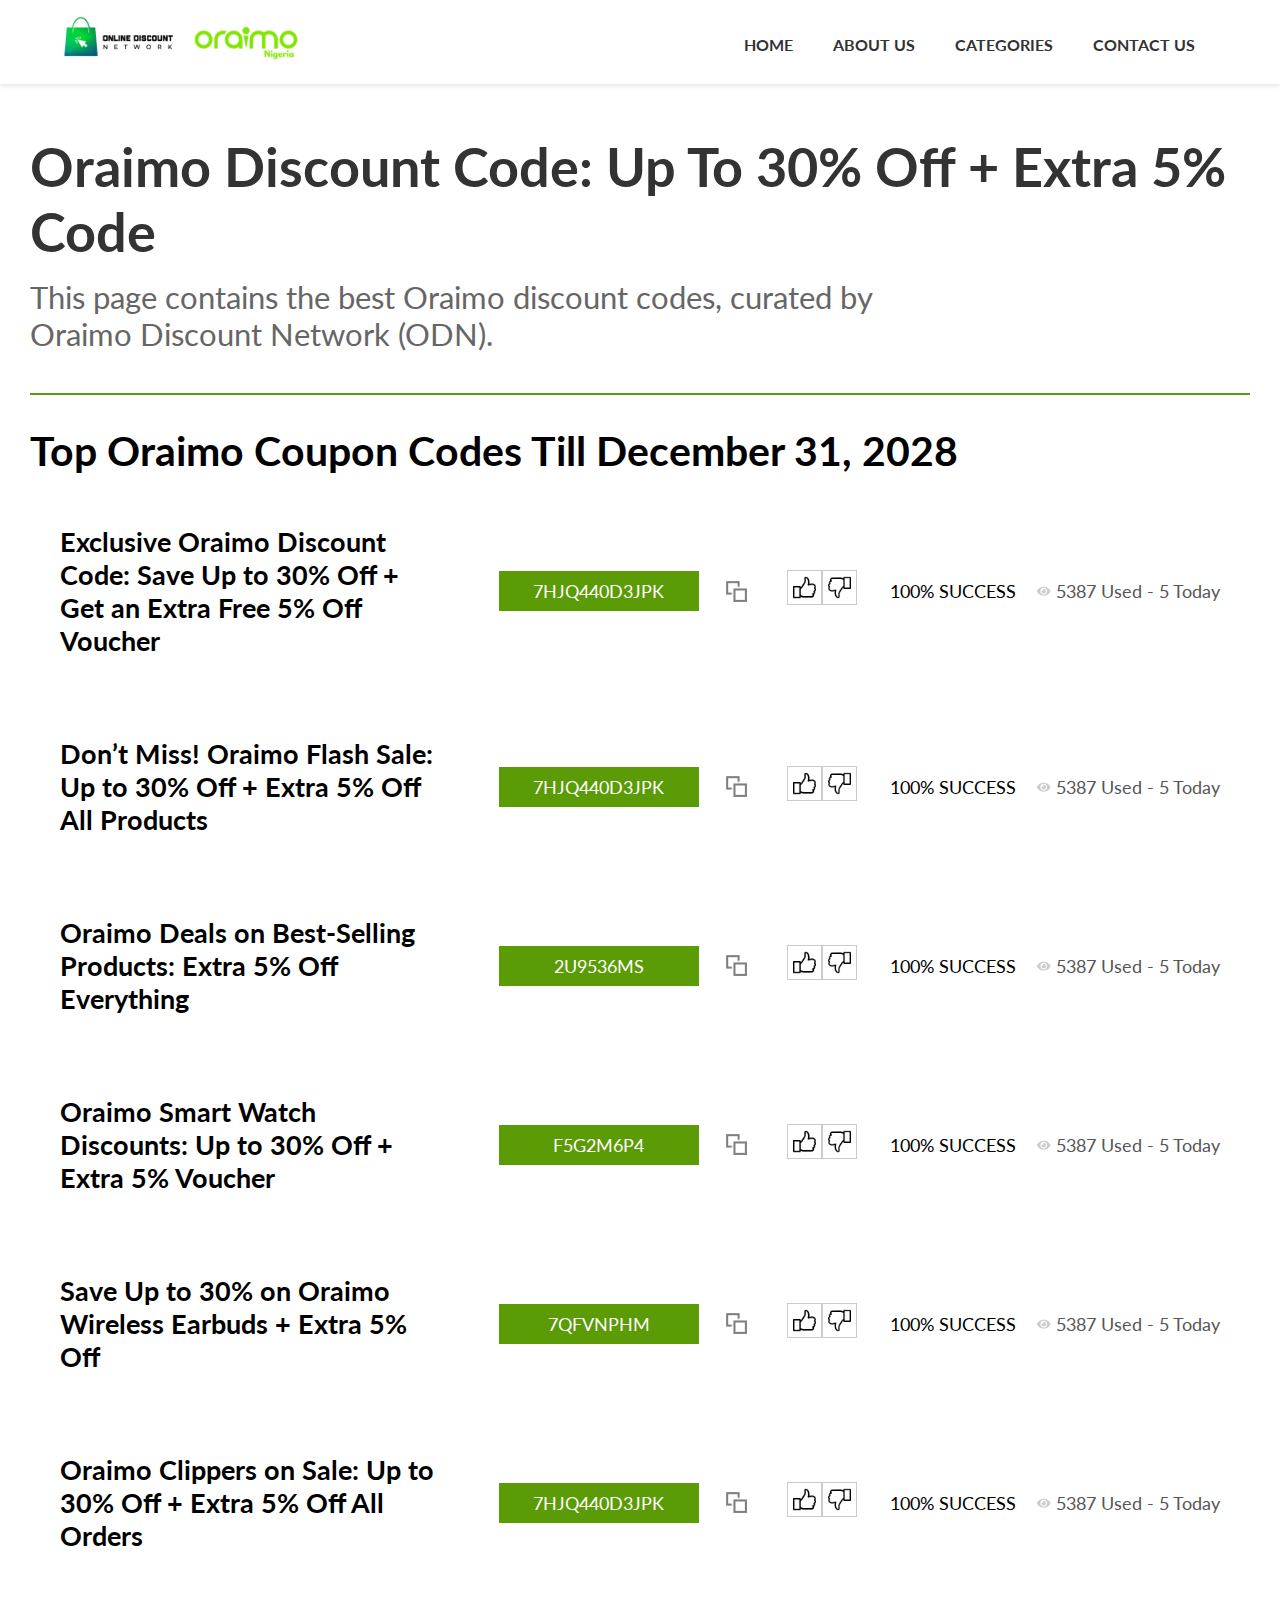
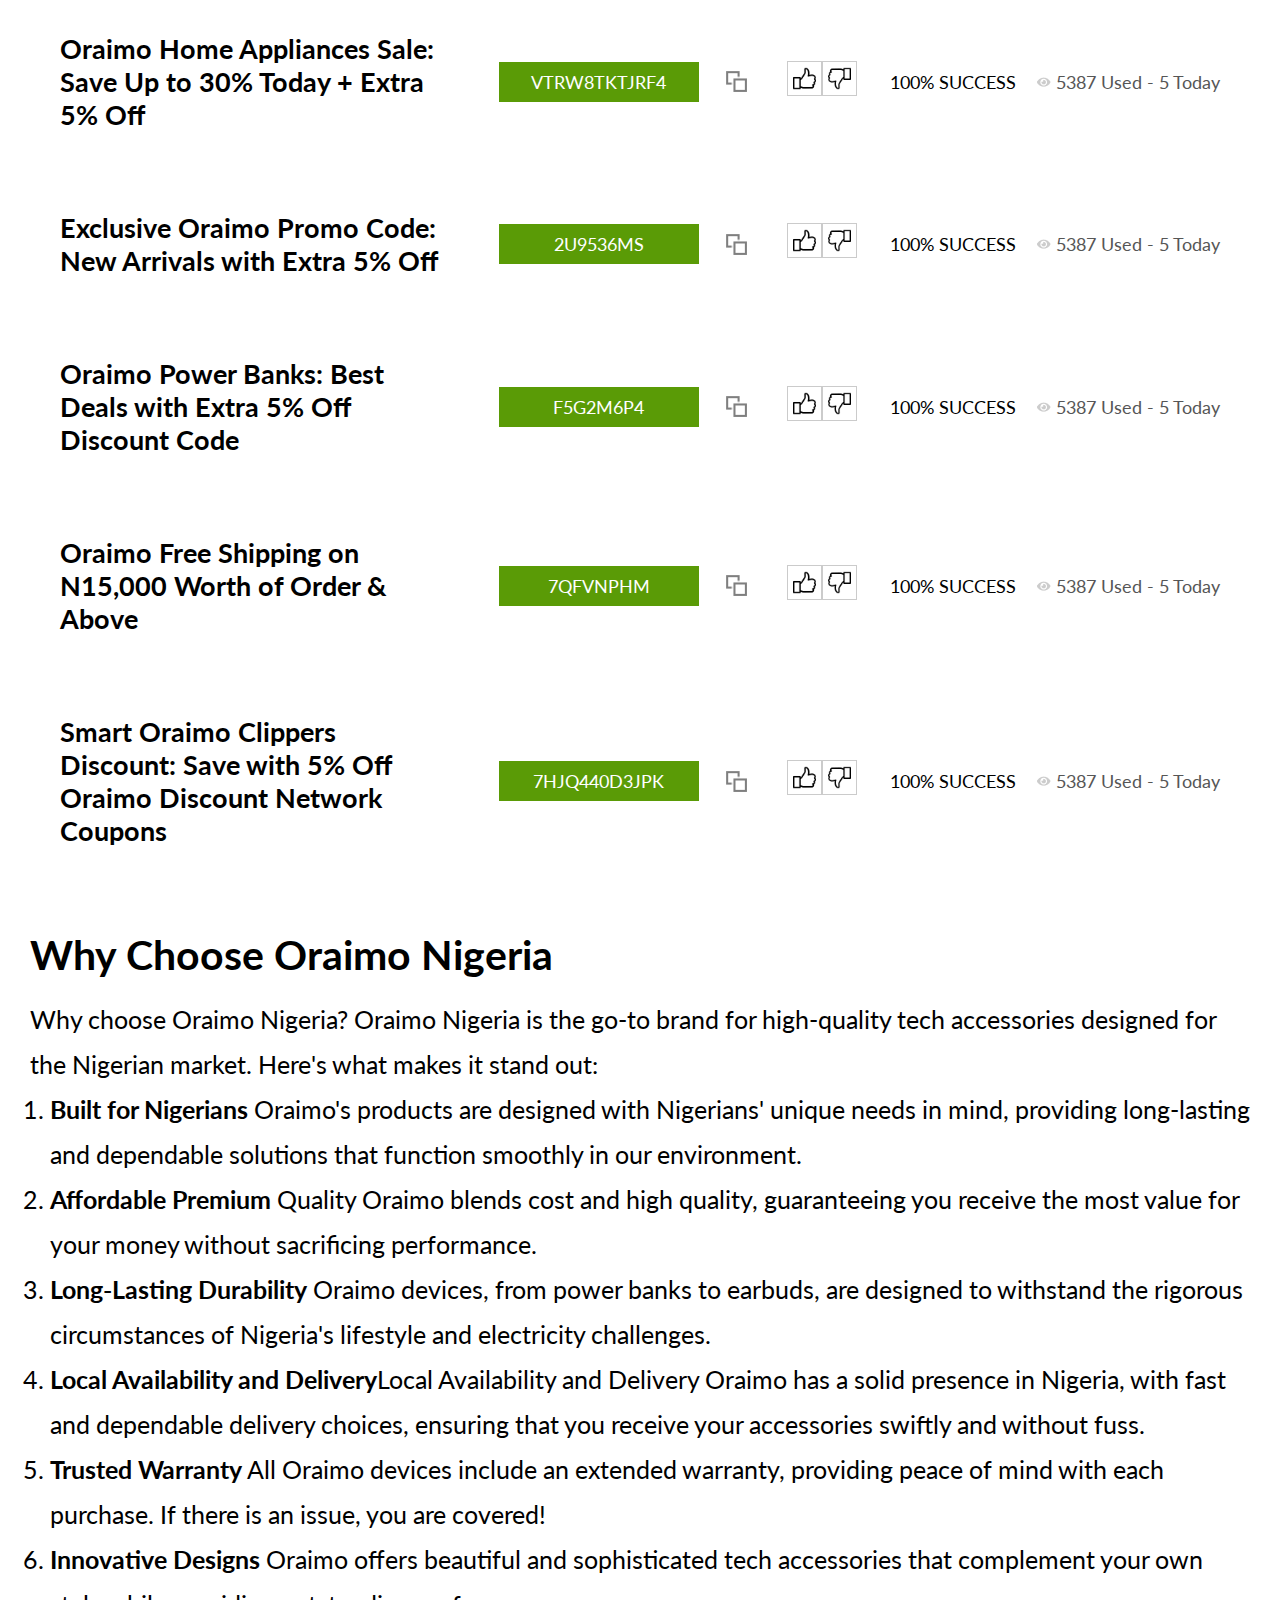
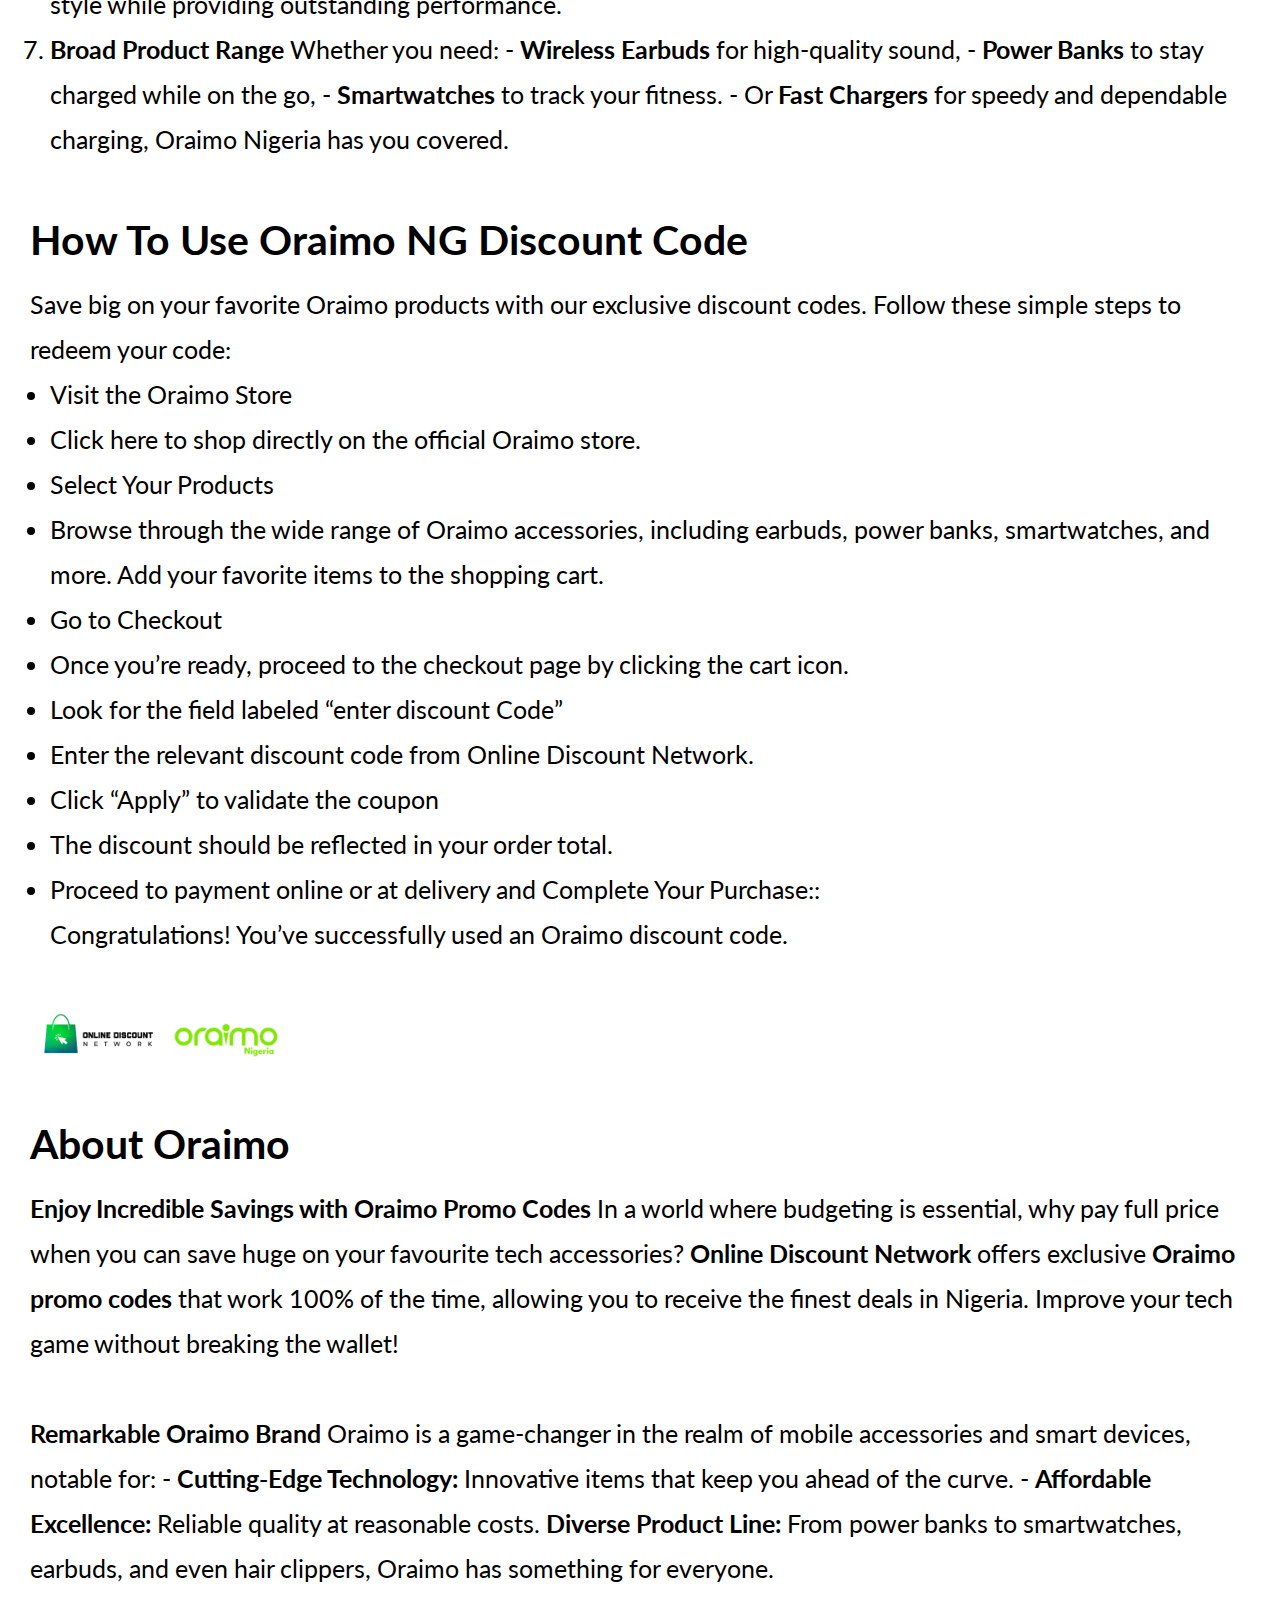
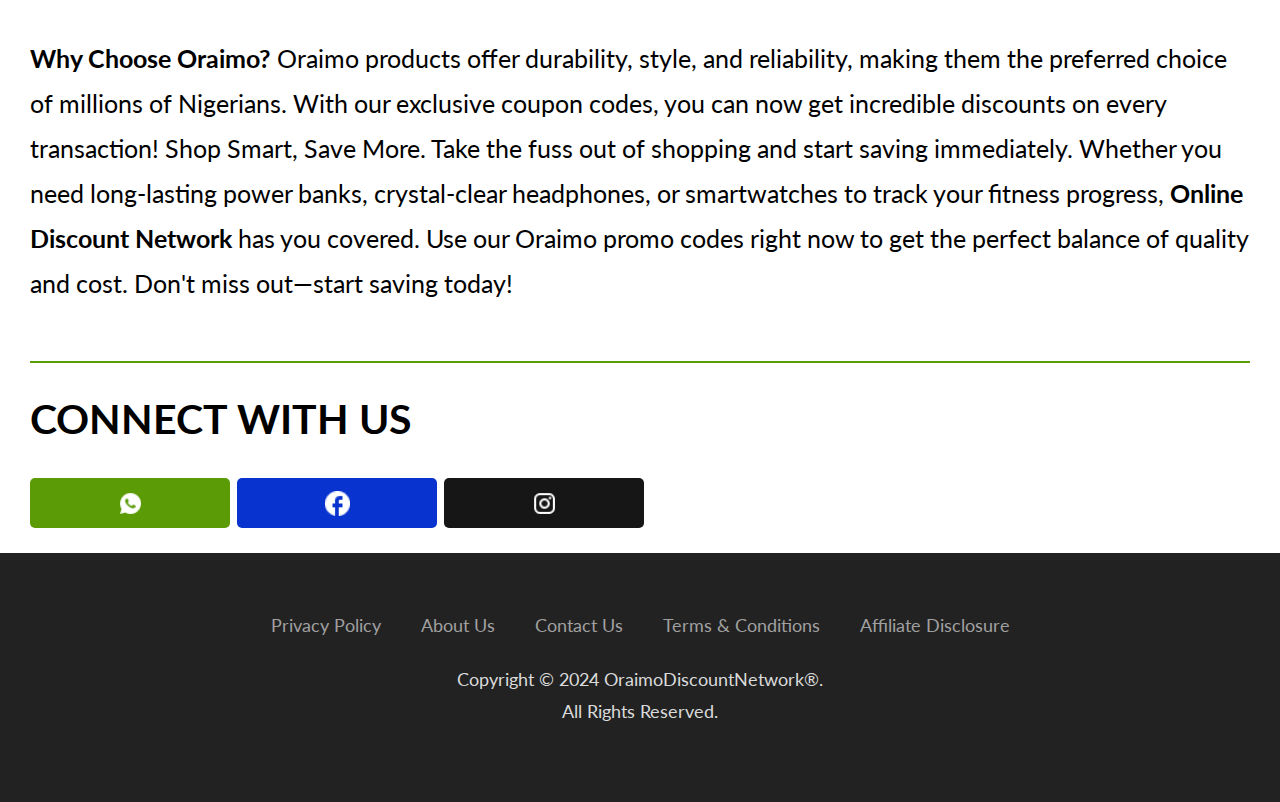
<file: index.html>
<!DOCTYPE html>
<html lang="en">

<head>
    <meta charset="UTF-8">
    <meta name="viewport" content="width=device-width, initial-scale=1.0">
    <title>Oraimo Discount Page</title>
    <link rel="preconnect" href="https://fonts.googleapis.com">
    <link rel="preconnect" href="https://fonts.gstatic.com" crossorigin>
    <link
        href="https://fonts.googleapis.com/css2?family=Lato:ital,wght@0,100;0,300;0,400;0,700;0,900;1,100;1,300;1,400;1,700;1,900&display=swap"
        rel="stylesheet">
    <link rel="stylesheet" href="styles.css">
</head>

<body>
    <header>
        <div>
            <img class="logo" src="logo.png" alt="Oraimo Logo">
            <img class="logo" src="Oraimo-Logo.png.png" alt="Oraimo Logo">
        </div>
        <div class="hamburger" id="hamburger">
            <span></span>
            <span></span>
            <span></span>
        </div>
        <nav class="nav-desktop">
            <a href="index.html">HOME</a>
            <a href="about.html">ABOUT US</a>
            <a href="categories.html">CATEGORIES</a>
            <a href="contact.html">CONTACT US</a>
        </nav>
    </header>
    <nav id="nav-links">
        <a href="index.html">HOME</a>
        <a href="about.html">ABOUT US</a>
        <a href="categories.html">CATEGORIES</a>
        <a href="contact.html">CONTACT US</a>
    </nav>

    <main>
        <h1>Oraimo Discount Code: Up To 30% Off + Extra 5% Code</h1>
        <p class="subtitle">This page contains the best Oraimo discount codes, curated by Oraimo Discount Network (ODN).
        </p>
        <hr>

        <h2>Top Oraimo Coupon Codes Till December 31, 2028</h2>

        <div class="couponCtn">
        </div>

        <div class="whyOraimo">
            <h2>Why Choose Oraimo Nigeria</h2>
            <p>Why choose Oraimo Nigeria? Oraimo Nigeria is the go-to brand for high-quality tech accessories designed
                for the Nigerian market. Here's what makes it stand out:</p>
            <ol>
                <li><b>Built for Nigerians</b> Oraimo's products are designed with Nigerians' unique needs in mind,
                    providing long-lasting and dependable solutions that function smoothly in our environment.</li>
                <li><b>Affordable Premium</b> Quality Oraimo blends cost and high quality, guaranteeing you receive the
                    most value for your money without sacrificing performance.</li>
                <li><b>Long-Lasting Durability</b> Oraimo devices, from power banks to earbuds, are designed to
                    withstand the rigorous circumstances of Nigeria's lifestyle and electricity challenges.</li>
                <li><b>Local Availability and Delivery</b>Local Availability and Delivery Oraimo has a solid presence in
                    Nigeria, with fast and dependable delivery choices, ensuring that you receive your accessories
                    swiftly and without fuss.</li>
                <li><b>Trusted Warranty</b> All Oraimo devices include an extended warranty, providing peace of mind
                    with each purchase. If there is an issue, you are covered!</li>
                <li><b>Innovative Designs</b> Oraimo offers beautiful and sophisticated tech accessories that complement
                    your own style while providing outstanding performance.</li>
                <li><b>Broad Product Range</b> Whether you need: - <b>Wireless Earbuds</b> for high-quality sound, -
                    <b>Power Banks</b> to stay charged while on the go, - <b>Smartwatches</b> to track your fitness. -
                    Or <b>Fast Chargers</b> for speedy and dependable charging, Oraimo Nigeria has you covered.
                </li>
            </ol>
        </div>
        <div class="howOraimo">
            <h2>How To Use Oraimo NG Discount Code</h2>
            <p>Save big on your favorite Oraimo products with our exclusive discount codes. Follow these simple steps to
                redeem your code:</p>
            <ul>
                <li>Visit the Oraimo Store</li>
                <li>Click here to shop directly on the official Oraimo store.</li>
                <li>Select Your Products</li>
                <li>Browse through the wide range of Oraimo accessories, including earbuds, power banks, smartwatches,
                    and more. Add your favorite items to the shopping cart.</li>
                <li>Go to Checkout</li>
                <li>Once you’re ready, proceed to the checkout page by clicking the cart icon.</li>
                <li>Look for the field labeled “enter discount Code”</li>
                <li>Enter the relevant discount code from Online Discount Network.</li>
                <li>Click “Apply” to validate the coupon</li>
                <li>The discount should be reflected in your order total.</li>
                <li>Proceed to payment online or at delivery and Complete Your Purchase::</li>
                <p>Congratulations! You’ve successfully used an Oraimo discount code.</p>
            </ul>
        </div>
        <img src="logo.png" class="logo2" alt="Oraimo Logo">
        <img src="Oraimo-Logo.png.png" class="logo2" alt="Oraimo Logo">
        <div class="aboutOraimo">
            <h2>About Oraimo</h2>
            <p> <b>Enjoy Incredible Savings with Oraimo Promo Codes</b> In a world where budgeting is essential, why pay
                full price when you can save huge on your favourite tech accessories? <b>Online Discount Network</b>
                offers exclusive <b>Oraimo promo codes</b> that work 100% of the time, allowing you to receive the
                finest deals in Nigeria. Improve your tech game without breaking the wallet! </p>
            <br>
            <p> <b>Remarkable Oraimo Brand</b> Oraimo is a game-changer in the realm of mobile accessories and smart
                devices, notable for: -
                <b>Cutting-Edge Technology:</b> Innovative items that keep you ahead of the curve. -
                <b>Affordable Excellence:</b> Reliable quality at reasonable costs.
                <b>Diverse Product Line:</b> From power banks to smartwatches, earbuds, and even hair clippers, Oraimo
                has something for everyone.
            </p>
            <br>
            <p><b>Why Choose Oraimo?</b> Oraimo products offer durability, style, and reliability, making them the
                preferred choice of millions of Nigerians. With our exclusive coupon codes, you can now get incredible
                discounts on every transaction!
                Shop Smart, Save More. Take the fuss out of shopping and start saving immediately. Whether you need
                long-lasting power banks, crystal-clear headphones, or smartwatches to track your fitness progress,
                <b>Online Discount Network</b> has you covered. Use our Oraimo promo codes right now to get the perfect
                balance of quality and cost. Don't miss out—start saving today!
            </p>
        </div>
        <hr>
        <div class="connect">
            <h2>CONNECT WITH US</h2>
            <div class="socialHandle">
                <a href="https://chat.whatsapp.com/D2mDS5FInMnDrULESwlzoQ">
                    <div class="whatsapp"><img src="whatsapp.png" alt=""></div>
                </a>
                <a href="https://www.facebook.com/share/19pKDu7oCN/?mibextid=LQQJ4d">
                    <div class="facebook"><img src="facebook.png" alt=""></div>
                </a>
                <a href="https://www.instagram.com/oraimoclub?igsh=MTE3Z3dqbmEyOWx4ZA==">
                    <div class="instagram"><img src="instagram.png" alt=""></div>
                </a>
            </div>
        </div>
    </main>
    <footer>
        <div>
            <ul>
                <li><a href="privacy.html">Privacy Policy</a></li>
                <li><a href="about.html">About Us</a></li>
                <li><a href="contact.html">Contact Us</a></li>
                <li><a href="termsAndCond.html">Terms & Conditions</a></li>
                <li><a href="affiliate.html">Affiliate Disclosure</a></li>
            </ul>
            <p>Copyright © 2024 OraimoDiscountNetwork®.</p>
            <p>All Rights Reserved.</p>
        </div>
    </footer>
    <script src="script.js"></script>
    <script src="function.js"></script>
</body>

</html>
</file>
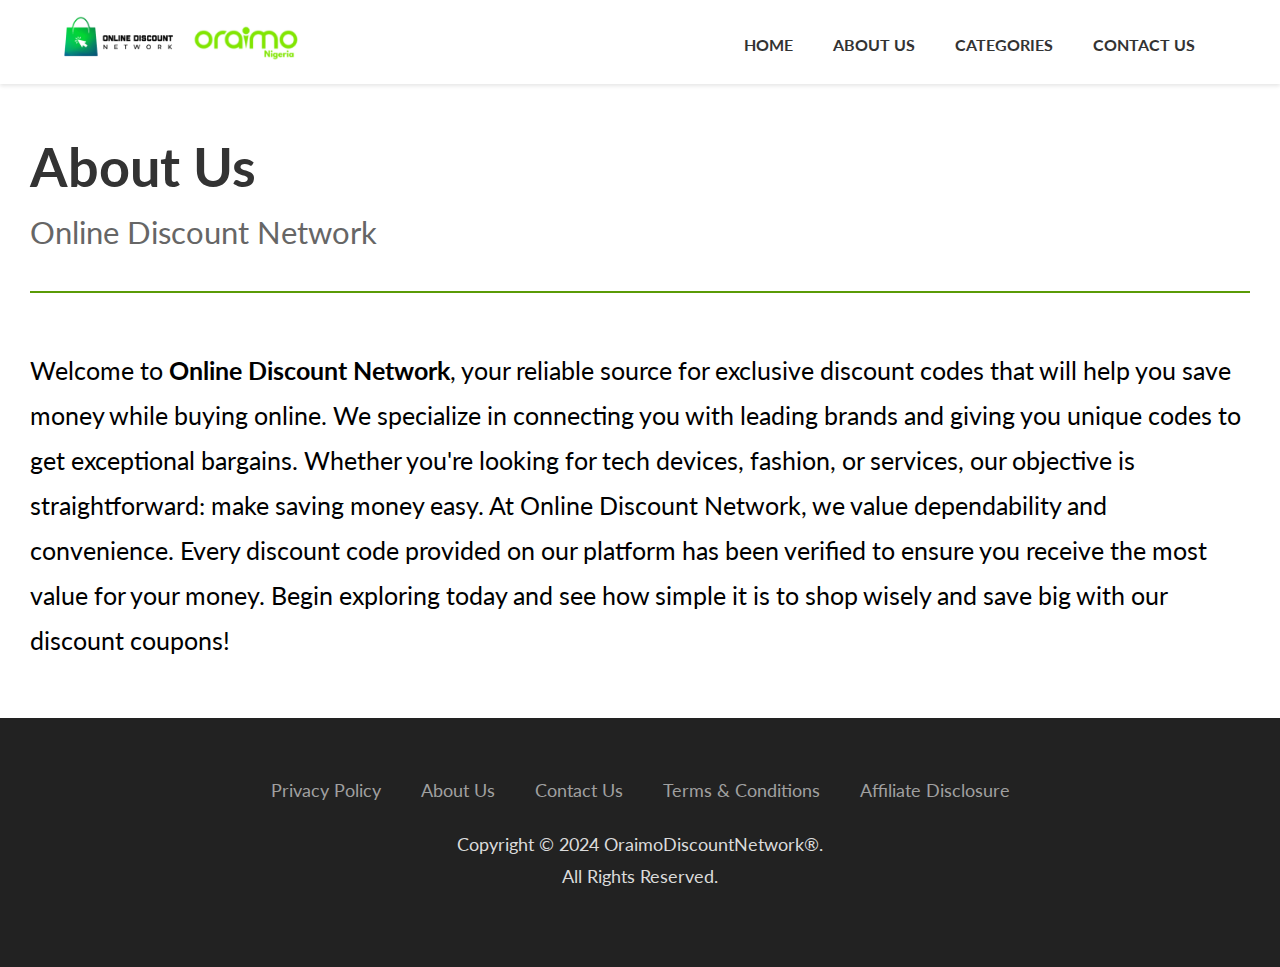
<file: about.html>
<!DOCTYPE html>
<html lang="en">

<head>
    <meta charset="UTF-8">
    <meta name="viewport" content="width=device-width, initial-scale=1.0">
    <title>Oraimo Discount Page</title>
    <link rel="preconnect" href="https://fonts.googleapis.com">
    <link rel="preconnect" href="https://fonts.gstatic.com" crossorigin>
    <link
        href="https://fonts.googleapis.com/css2?family=Lato:ital,wght@0,100;0,300;0,400;0,700;0,900;1,100;1,300;1,400;1,700;1,900&display=swap"
        rel="stylesheet">
    <link rel="stylesheet" href="styles.css">
</head>

<body>
    <header>
        <div>
            <img class="logo" src="logo.png" alt="Oraimo Logo">
            <img class="logo" src="Oraimo-Logo.png.png" alt="Oraimo Logo">
        </div>
        <div class="hamburger" id="hamburger">
            <span></span>
            <span></span>
            <span></span>
        </div>
        <nav class="nav-desktop">
            <a href="index.html">HOME</a>
            <a href="about.html">ABOUT US</a>
            <a href="categories.html">CATEGORIES</a>
            <a href="contact.html">CONTACT US</a>
        </nav>
    </header>
    <nav id="nav-links">
        <a href="index.html">HOME</a>
        <a href="about.html">ABOUT US</a>
        <a href="categories.html">CATEGORIES</a>
        <a href="contact.html">CONTACT US</a>
    </nav>
    <main>
        <h1>About Us</h1>
        <p class="subtitle">Online Discount Network
        </p>
        <hr>
        <div class="aboutOraimo">
            <p>Welcome to <b>Online Discount Network</b>, your reliable source for exclusive discount codes that will help you save money while buying online. We specialize in connecting you with leading brands and giving you unique codes to get exceptional bargains. Whether you're looking for tech devices, fashion, or services, our objective is straightforward: make saving money easy. At Online Discount Network, we value dependability and convenience. Every discount code provided on our platform has been verified to ensure you receive the most value for your money. Begin exploring today and see how simple it is to shop wisely and save big with our discount coupons!</p>
        </div>
    </main>
    <footer>
        <div>
            <ul>
                <li><a href="privacy.html">Privacy Policy</a></li>
                <li><a href="about.html">About Us</a></li>
                <li><a href="contact.html">Contact Us</a></li>
                <li><a href="termsAndCond.html">Terms & Conditions</a></li>
                <li><a href="affiliate.html">Affiliate Disclosure</a></li>
            </ul>
            <p>Copyright © 2024 OraimoDiscountNetwork®.</p>
            <p>All Rights Reserved.</p>
        </div>
    </footer>
    <div class="couponCtn" style="display: none;"></div>
    <script src="script.js"></script>
</body>
</html>
</file>
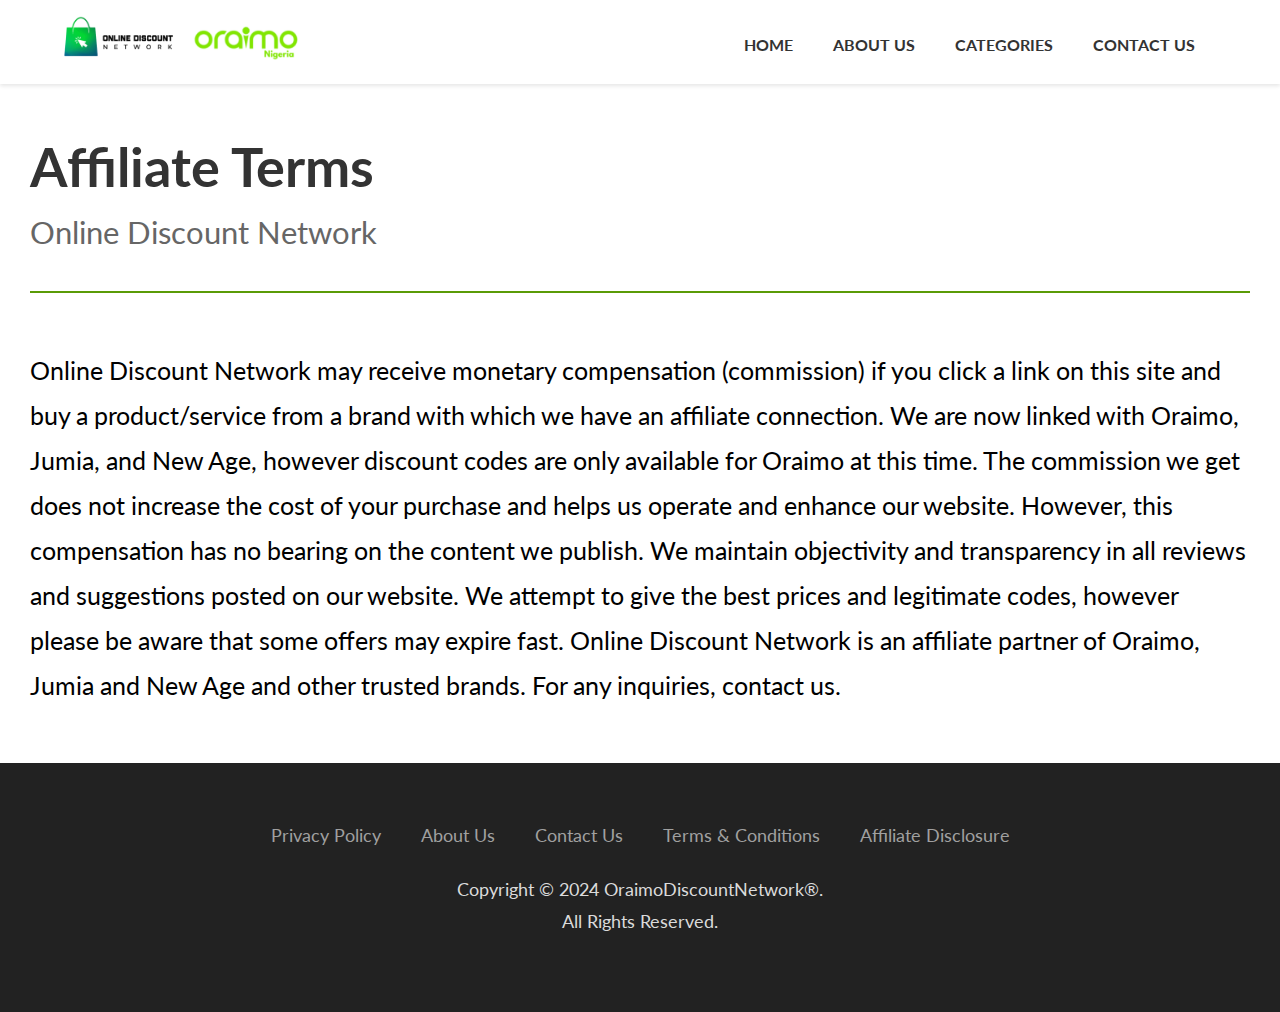
<file: affiliate.html>
<!DOCTYPE html>
<html lang="en">

<head>
    <meta charset="UTF-8">
    <meta name="viewport" content="width=device-width, initial-scale=1.0">
    <title>Oraimo Discount Page</title>
    <link rel="preconnect" href="https://fonts.googleapis.com">
    <link rel="preconnect" href="https://fonts.gstatic.com" crossorigin>
    <link
        href="https://fonts.googleapis.com/css2?family=Lato:ital,wght@0,100;0,300;0,400;0,700;0,900;1,100;1,300;1,400;1,700;1,900&display=swap"
        rel="stylesheet">
    <link rel="stylesheet" href="styles.css">
</head>

<body>
    <header>
        <div>
            <img class="logo" src="logo.png" alt="Oraimo Logo">
            <img class="logo" src="Oraimo-Logo.png.png" alt="Oraimo Logo">
        </div>
        <div class="hamburger" id="hamburger">
            <span></span>
            <span></span>
            <span></span>
        </div>
        <nav class="nav-desktop">
            <a href="index.html">HOME</a>
            <a href="about.html">ABOUT US</a>
            <a href="categories.html">CATEGORIES</a>
            <a href="contact.html">CONTACT US</a>
        </nav>
    </header>
    <nav id="nav-links">
        <a href="index.html">HOME</a>
        <a href="about.html">ABOUT US</a>
        <a href="categories.html">CATEGORIES</a>
        <a href="contact.html">CONTACT US</a>
    </nav>

    <main>
        <h1>Affiliate Terms</h1>
        <p class="subtitle">Online Discount Network
        </p>
        <hr>
        <div class="aboutOraimo">
            <p>Online Discount Network may receive monetary compensation (commission) if you click a link on this site
                and buy a product/service from a brand with which we have an affiliate connection. We are now linked
                with Oraimo, Jumia, and New Age, however discount codes are only available for Oraimo at this time. The
                commission we get does not increase the cost of your purchase and helps us operate and enhance our
                website. However, this compensation has no bearing on the content we publish. We maintain objectivity
                and transparency in all reviews and suggestions posted on our website. We attempt to give the best
                prices and legitimate codes, however please be aware that some offers may expire fast. Online Discount
                Network is an affiliate partner of Oraimo, Jumia and New Age and other trusted brands.
                For any inquiries, contact us.</p>
        </div>
    </main>
    <footer>
        <div>
            <ul>
                <li><a href="privacy.html">Privacy Policy</a></li>
                <li><a href="about.html">About Us</a></li>
                <li><a href="contact.html">Contact Us</a></li>
                <li><a href="termsAndCond.html">Terms & Conditions</a></li>
                <li><a href="affiliate.html">Affiliate Disclosure</a></li>
            </ul>
            <p>Copyright © 2024 OraimoDiscountNetwork®.</p>
            <p>All Rights Reserved.</p>
        </div>
    </footer>
    <div class="couponCtn" style="display: none;"></div>
    <script src="script.js"></script>
</body>

</html>
</file>
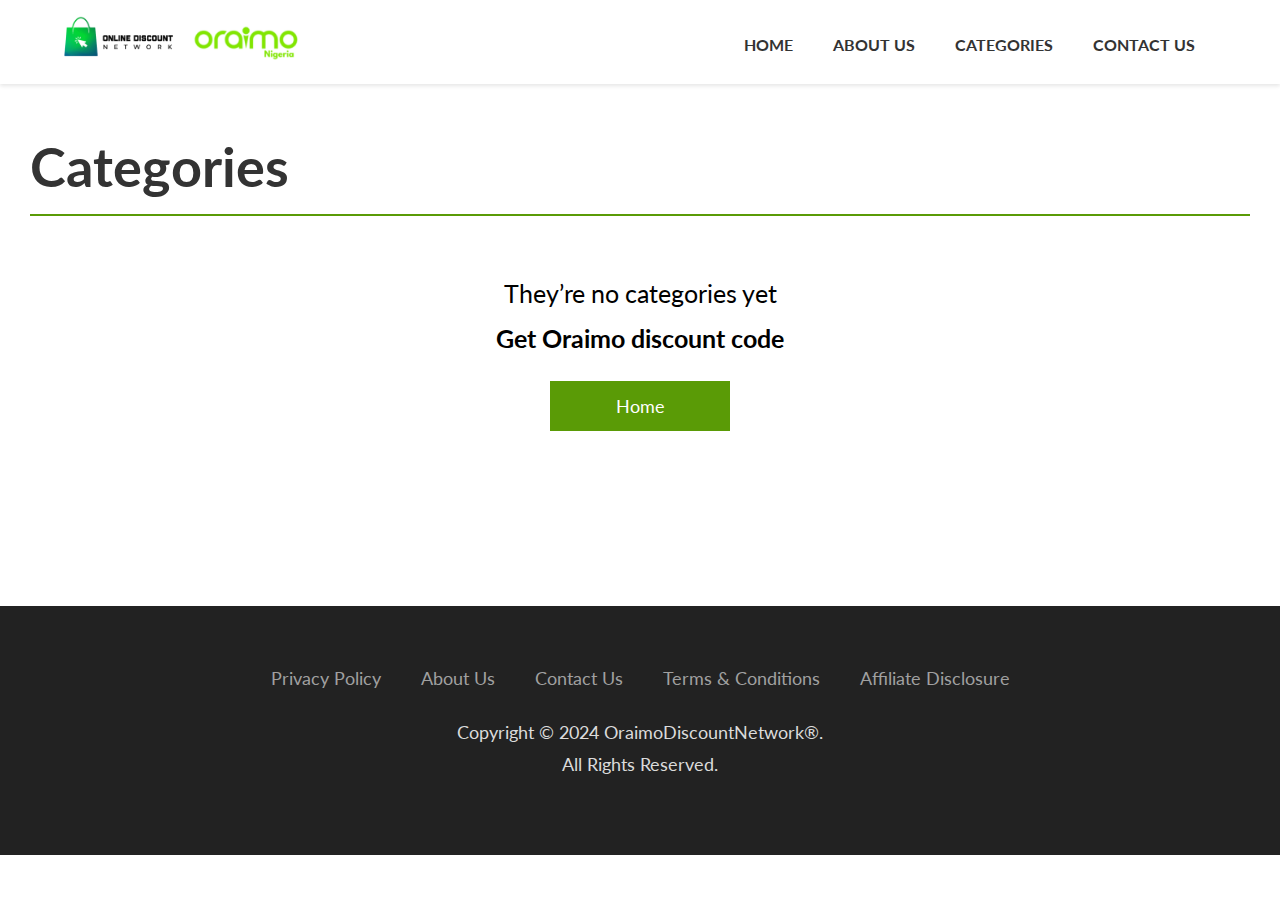
<file: categories.html>
<!DOCTYPE html>
<html lang="en">

<head>
    <meta charset="UTF-8">
    <meta name="viewport" content="width=device-width, initial-scale=1.0">
    <title>Oraimo Discount Page</title>
    <link rel="preconnect" href="https://fonts.googleapis.com">
    <link rel="preconnect" href="https://fonts.gstatic.com" crossorigin>
    <link
        href="https://fonts.googleapis.com/css2?family=Lato:ital,wght@0,100;0,300;0,400;0,700;0,900;1,100;1,300;1,400;1,700;1,900&display=swap"
        rel="stylesheet">
    <link rel="stylesheet" href="styles.css">
</head>

<body>
    <header>
        <div>
            <img class="logo" src="logo.png" alt="Oraimo Logo">
            <img class="logo" src="Oraimo-Logo.png.png" alt="Oraimo Logo">
        </div>
        <div class="hamburger" id="hamburger">
            <span></span>
            <span></span>
            <span></span>
        </div>
        <nav class="nav-desktop">
            <a href="index.html">HOME</a>
            <a href="about.html">ABOUT US</a>
            <a href="categories.html">CATEGORIES</a>
            <a href="contact.html">CONTACT US</a>
        </nav>
    </header>
    <nav id="nav-links">
        <a href="index.html">HOME</a>
        <a href="about.html">ABOUT US</a>
        <a href="categories.html">CATEGORIES</a>
        <a href="contact.html">CONTACT US</a>
    </nav>

    <main>
        <h1>Categories</h1>
        <hr>
        <div class="categories aboutOraimo">
            <p>They’re no categories yet</p>
            <p><b>Get Oraimo discount code</b></p>
            <a href="index.html"><button>Home</button></a>
        </div>
    </main>
    <footer>
        <div>
            <ul>
                <li><a href="privacy.html">Privacy Policy</a></li>
                <li><a href="about.html">About Us</a></li>
                <li><a href="contact.html">Contact Us</a></li>
                <li><a href="termsAndCond.html">Terms & Conditions</a></li>
                <li><a href="affiliate.html">Affiliate Disclosure</a></li>
            </ul>
            <p>Copyright © 2024 OraimoDiscountNetwork®.</p>
            <p>All Rights Reserved.</p>
        </div>
    </footer>
    <div class="couponCtn" style="display: none;"></div>
    <script src="script.js"></script>
</body>
</html>
</file>
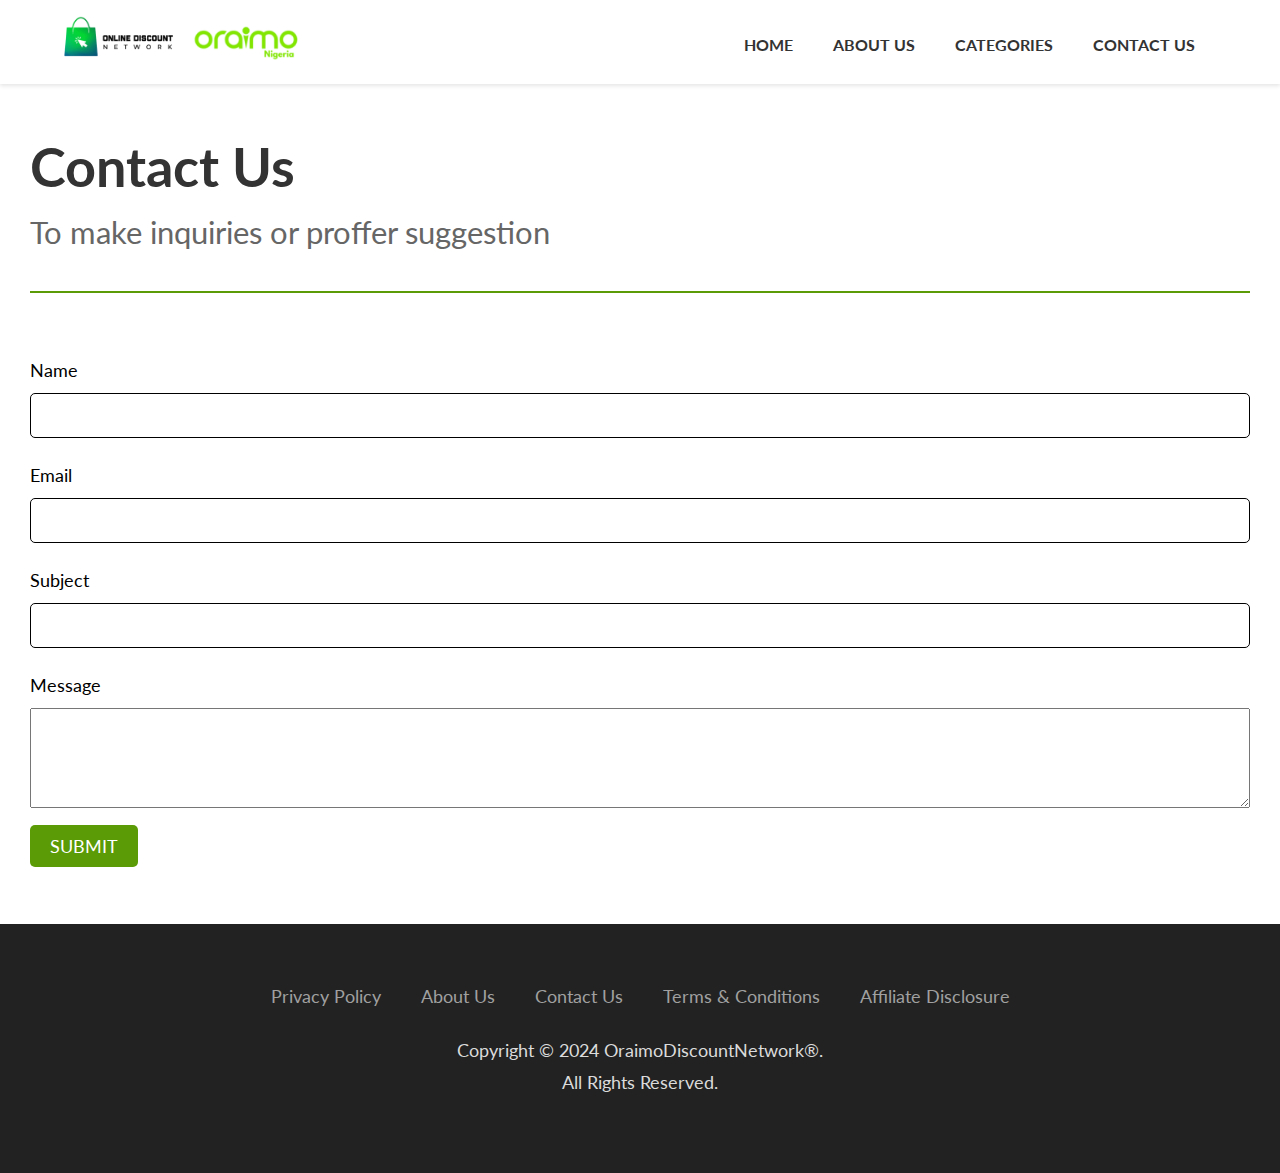
<file: contact.html>
<!DOCTYPE html>
<html lang="en">

<head>
    <meta charset="UTF-8">
    <meta name="viewport" content="width=device-width, initial-scale=1.0">
    <title>Oraimo Discount Page</title>
    <link rel="preconnect" href="https://fonts.googleapis.com">
    <link rel="preconnect" href="https://fonts.gstatic.com" crossorigin>
    <link
        href="https://fonts.googleapis.com/css2?family=Lato:ital,wght@0,100;0,300;0,400;0,700;0,900;1,100;1,300;1,400;1,700;1,900&display=swap"
        rel="stylesheet">
    <link rel="stylesheet" href="styles.css">
</head>

<body>
    <header>
        <div>
            <img class="logo" src="logo.png" alt="Oraimo Logo">
            <img class="logo" src="Oraimo-Logo.png.png" alt="Oraimo Logo">
        </div>
        <div class="hamburger" id="hamburger">
            <span></span>
            <span></span>
            <span></span>
        </div>
        <nav class="nav-desktop">
            <a href="index.html">HOME</a>
            <a href="about.html">ABOUT US</a>
            <a href="categories.html">CATEGORIES</a>
            <a href="contact.html">CONTACT US</a>
        </nav>
    </header>
    <nav id="nav-links">
        <a href="index.html">HOME</a>
        <a href="about.html">ABOUT US</a>
        <a href="categories.html">CATEGORIES</a>
        <a href="contact.html">CONTACT US</a>
    </nav>
    <main>
        <h1>Contact Us</h1>
        <p class="subtitle">To make inquiries or proffer suggestion
        </p>
        <hr>
        <form class="aboutOraimo">
            <label for="name">Name</label>
            <input type="text">
            <label for="name">Email</label>
            <input type="email">
            <label for="subject">Subject</label>
            <input type="email">
            <label for="message">Message</label><br>
            <textarea name="message" class="message"></textarea><br>
            <button type="submit">SUBMIT</button>
        </form>
    </main>
    <footer>
        <div>
            <ul>
                <li><a href="privacy.html">Privacy Policy</a></li>
                <li><a href="about.html">About Us</a></li>
                <li><a href="contact.html">Contact Us</a></li>
                <li><a href="termsAndCond.html">Terms & Conditions</a></li>
                <li><a href="affiliate.html">Affiliate Disclosure</a></li>
            </ul>
            <p>Copyright © 2024 OraimoDiscountNetwork®.</p>
            <p>All Rights Reserved.</p>
        </div>
    </footer>
    <div class="couponCtn" style="display: none;"></div>
    <script src="script.js"></script>
</body>
</html>
</file>
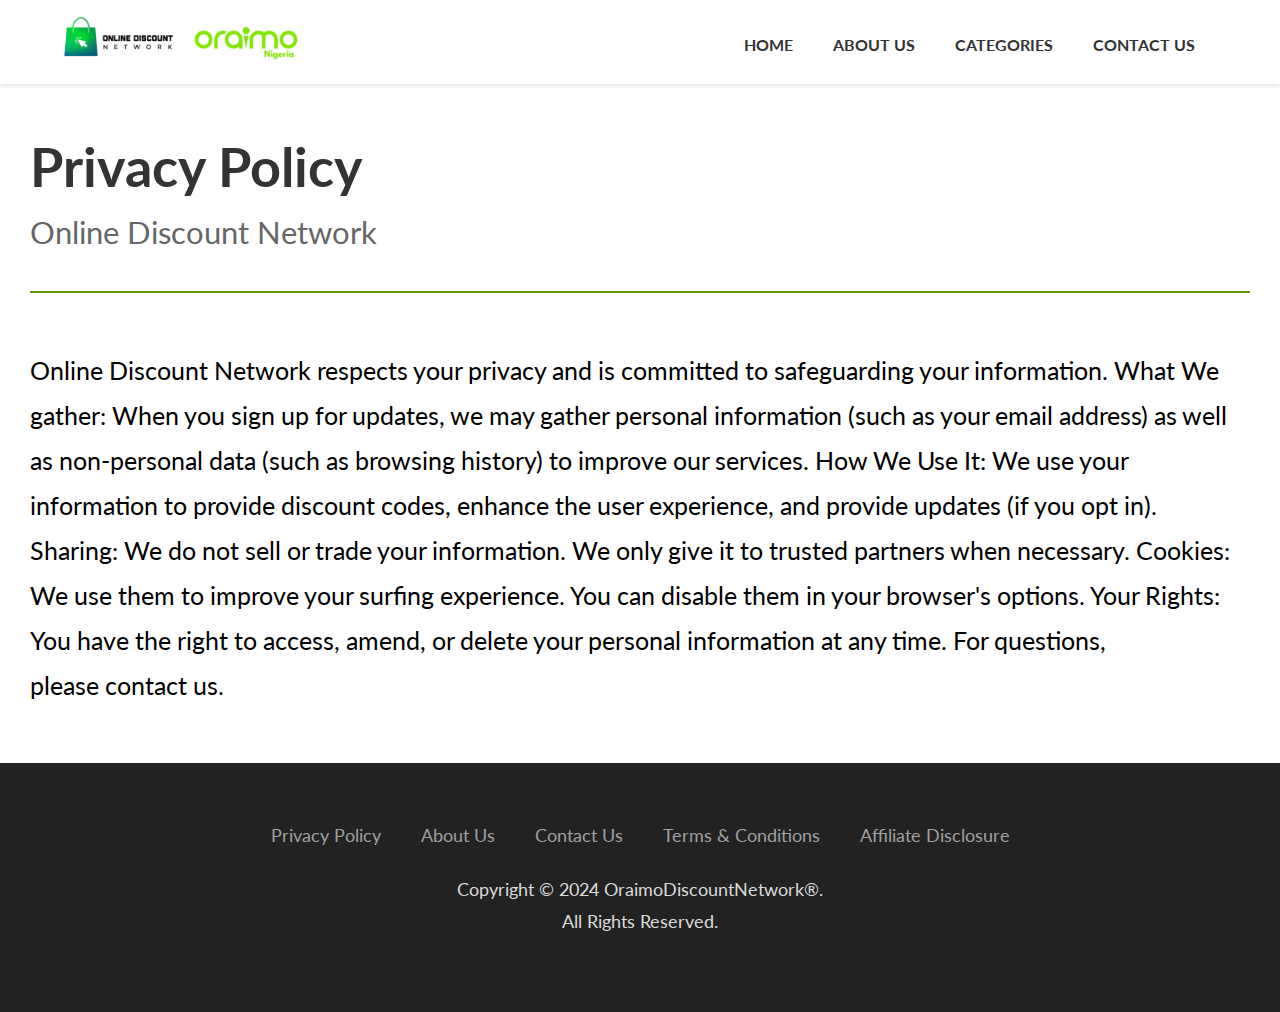
<file: privacy.html>
<!DOCTYPE html>
<html lang="en">

<head>
    <meta charset="UTF-8">
    <meta name="viewport" content="width=device-width, initial-scale=1.0">
    <title>Oraimo Discount Page</title>
    <link rel="preconnect" href="https://fonts.googleapis.com">
    <link rel="preconnect" href="https://fonts.gstatic.com" crossorigin>
    <link
        href="https://fonts.googleapis.com/css2?family=Lato:ital,wght@0,100;0,300;0,400;0,700;0,900;1,100;1,300;1,400;1,700;1,900&display=swap"
        rel="stylesheet">
    <link rel="stylesheet" href="styles.css">
</head>

<body>
    <header>
        <div>
            <img class="logo" src="logo.png" alt="Oraimo Logo">
            <img class="logo" src="Oraimo-Logo.png.png" alt="Oraimo Logo">
        </div>
        <div class="hamburger" id="hamburger">
            <span></span>
            <span></span>
            <span></span>
        </div>
        <nav class="nav-desktop">
            <a href="index.html">HOME</a>
            <a href="about.html">ABOUT US</a>
            <a href="categories.html">CATEGORIES</a>
            <a href="contact.html">CONTACT US</a>
        </nav>
    </header>
    <nav id="nav-links">
        <a href="index.html">HOME</a>
        <a href="about.html">ABOUT US</a>
        <a href="categories.html">CATEGORIES</a>
        <a href="contact.html">CONTACT US</a>
    </nav>

    <main>
        <h1>Privacy Policy</h1>
        <p class="subtitle">Online Discount Network
        </p>
        <hr>
        <div class="aboutOraimo">
            <p>Online Discount Network respects your privacy and is committed to safeguarding your information. What We gather: When you sign up for updates, we may gather personal information (such as your email address) as well as non-personal data (such as browsing history) to improve our services.
                How We Use It: We use your information to provide discount codes, enhance the user experience, and provide updates (if you opt in). 
                Sharing: We do not sell or trade your information. We only give it to trusted partners when necessary. Cookies: We use them to improve your surfing experience. You can disable them in your browser's options. 
                Your Rights: You have the right to access, amend, or delete your personal information at any time. For questions, please contact us.</p>
        </div>
    </main>
    <footer>
        <div>
            <ul>
                <li><a href="privacy.html">Privacy Policy</a></li>
                <li><a href="about.html">About Us</a></li>
                <li><a href="contact.html">Contact Us</a></li>
                <li><a href="termsAndCond.html">Terms & Conditions</a></li>
                <li><a href="affiliate.html">Affiliate Disclosure</a></li>
            </ul>
            <p>Copyright © 2024 OraimoDiscountNetwork®.</p>
            <p>All Rights Reserved.</p>
        </div>
    </footer>
    <div class="couponCtn" style="display: none;"></div>    
    <script src="script.js"></script>
</body>
</html>
</file>
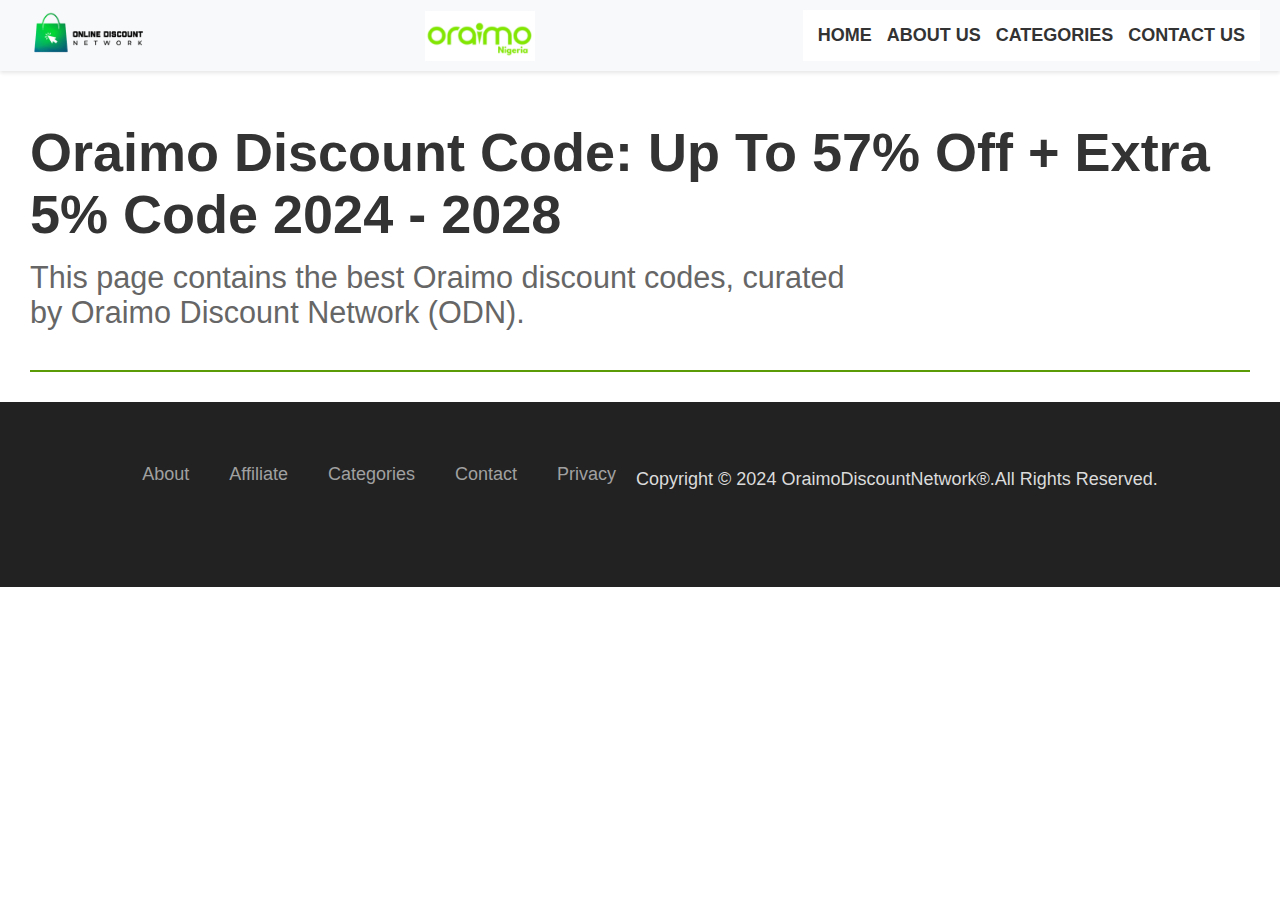
<file: sample.html>
<!DOCTYPE html>
<html lang="en">

<head>
    <meta charset="UTF-8">
    <meta name="viewport" content="width=device-width, initial-scale=1.0">
    <title>Oraimo Discount Page</title>
    <link rel="stylesheet" href="styles.css">
    <style>
        /* Basic Reset */
        body, html {
            margin: 0;
            padding: 0;
            font-family: "Lato", sans-serif;
        }

        header {
            display: flex;
            justify-content: space-between;
            align-items: center;
            padding: 10px 20px;
            background-color: #f8f9fa;
            box-shadow: 0 2px 4px rgba(0, 0, 0, 0.1);
        }

        header img {
            height: 50px;
        }

        nav {
            display: flex;
            gap: 15px;
        }

        nav a {
            text-decoration: none;
            color: #333;
            font-weight: bold;
            transition: color 0.3s ease;
        }

        nav a:hover {
            color: #007bff;
        }

        /* Hamburger menu */
        .hamburger {
            display: none;
            flex-direction: column;
            cursor: pointer;
            gap: 5px;
        }

        .hamburger span {
            width: 25px;
            height: 3px;
            background-color: #333;
            transition: all 0.3s ease;
        }

        .hamburger.active span:nth-child(1) {
            transform: rotate(45deg) translateY(8px);
        }

        .hamburger.active span:nth-child(2) {
            opacity: 0;
        }

        .hamburger.active span:nth-child(3) {
            transform: rotate(-45deg) translateY(-8px);
        }

        nav {
            display: flex;
            gap: 15px;
        }

        nav a {
            text-decoration: none;
            color: #333;
            font-weight: bold;
        }

        @media (max-width: 768px) {
            nav {
                display: none;
                flex-direction: column;
                background-color: #f8f9fa;
                position: absolute;
                top: 60px;
                right: 20px;
                box-shadow: 0 4px 6px rgba(0, 0, 0, 0.1);
                border-radius: 5px;
                padding: 10px;
            }

            nav.active {
                display: flex;
            }

            .hamburger {
                display: flex;
            }
        }
    </style>
</head>

<body>
    <header>
        <img src="logo.png" alt="Oraimo Logo">
        <img src="Oraimo-Logo.png.png" alt="Oraimo Logo">
        <div class="hamburger" id="hamburger">
            <span></span>
            <span></span>
            <span></span>
        </div>
        <nav id="nav-links">
            <a href="index.html">HOME</a>
            <a href="about.html">ABOUT US</a>
            <a href="categories.html">CATEGORIES</a>
            <a href="contact.html">CONTACT US</a>
        </nav>
    </header>
    <main>
        <h1>Oraimo Discount Code: Up To 57% Off + Extra 5% Code 2024 - 2028</h1>
        <p class="subtitle">This page contains the best Oraimo discount codes, curated by Oraimo Discount Network (ODN).</p>
        <hr>
        <!-- Content omitted for brevity -->
    </main>
    <footer>
        <div>
            <ul>
                <li><a href="about.html">About</a></li>
                <li><a href="affiliate.html">Affiliate</a></li>
                <li><a href="categories.html">Categories</a></li>
                <li><a href="contact.html">Contact</a></li>
                <li><a href="privacy.html">Privacy</a></li>
            </ul>
        </div>
        <p>Copyright © 2024 OraimoDiscountNetwork®.</p>
        <p>All Rights Reserved.</p>
    </footer>

    <script>
        const hamburger = document.getElementById("hamburger");
        const navLinks = document.getElementById("nav-links");

        hamburger.addEventListener("click", () => {
            hamburger.classList.toggle("active");
            navLinks.classList.toggle("active");
        });
    </script>
</body>

</html>
</file>
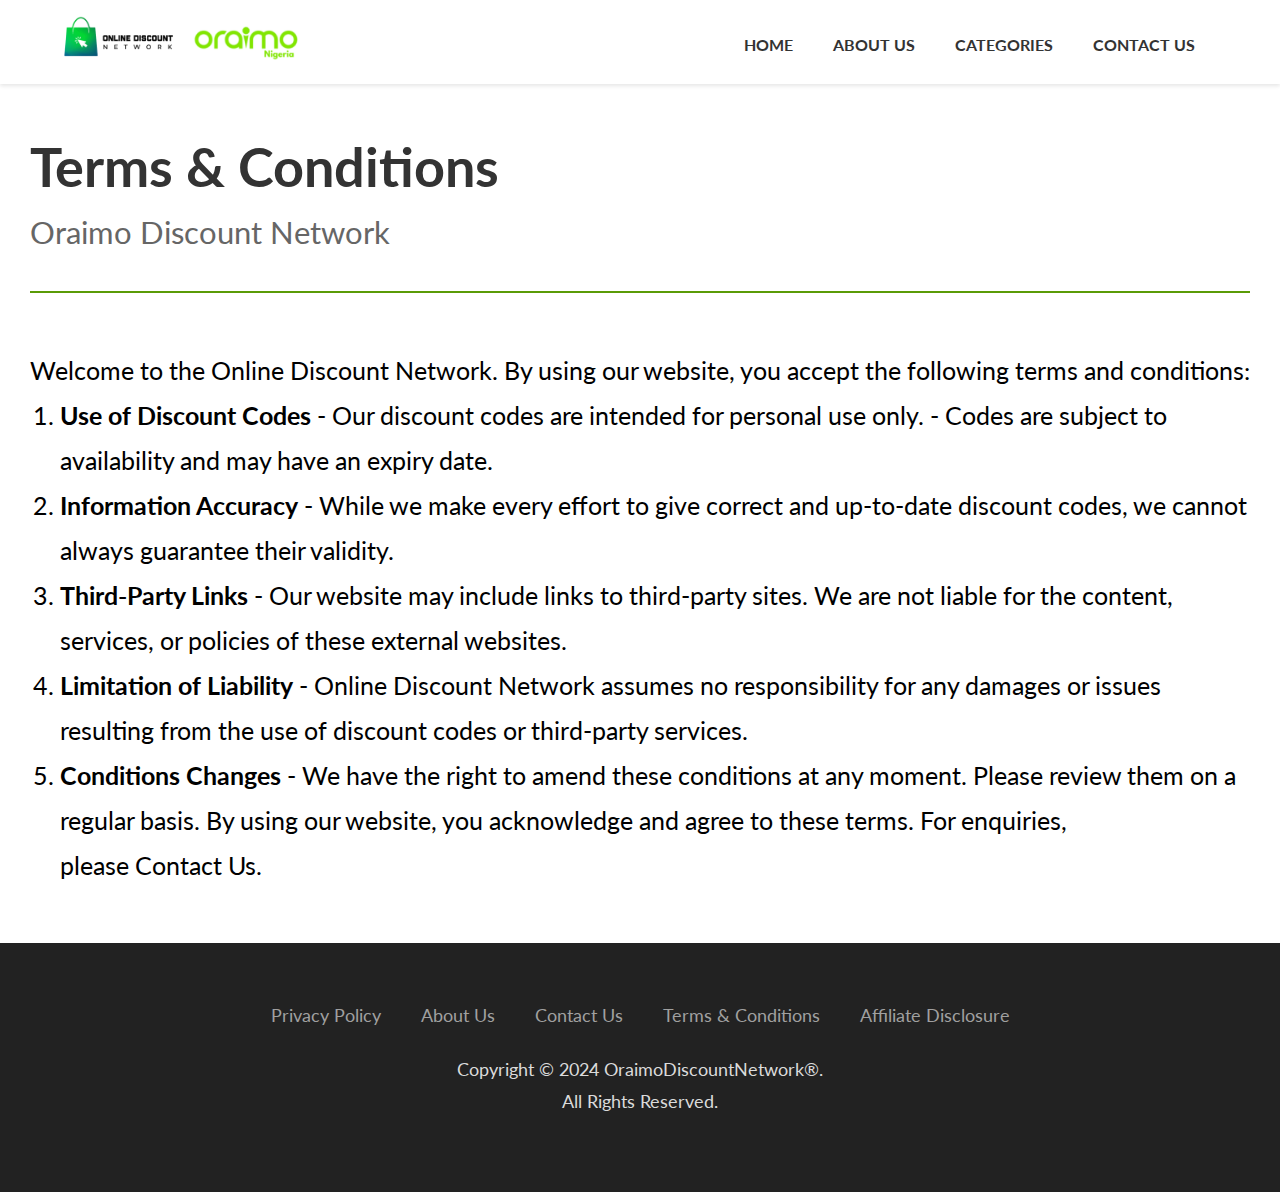
<file: termsAndCond.html>
<!DOCTYPE html>
<html lang="en">

<head>
    <meta charset="UTF-8">
    <meta name="viewport" content="width=device-width, initial-scale=1.0">
    <title>Oraimo Discount Page</title>
    <link rel="preconnect" href="https://fonts.googleapis.com">
    <link rel="preconnect" href="https://fonts.gstatic.com" crossorigin>
    <link
        href="https://fonts.googleapis.com/css2?family=Lato:ital,wght@0,100;0,300;0,400;0,700;0,900;1,100;1,300;1,400;1,700;1,900&display=swap"
        rel="stylesheet">
    <link rel="stylesheet" href="styles.css">
</head>

<body>
    <header>
        <div>
            <img class="logo" src="logo.png" alt="Oraimo Logo">
            <img class="logo" src="Oraimo-Logo.png.png" alt="Oraimo Logo">
        </div>
        <div class="hamburger" id="hamburger">
            <span></span>
            <span></span>
            <span></span>
        </div>
        <nav class="nav-desktop">
            <a href="index.html">HOME</a>
            <a href="about.html">ABOUT US</a>
            <a href="categories.html">CATEGORIES</a>
            <a href="contact.html">CONTACT US</a>
        </nav>
    </header>
    <nav id="nav-links">
        <a href="index.html">HOME</a>
        <a href="about.html">ABOUT US</a>
        <a href="categories.html">CATEGORIES</a>
        <a href="contact.html">CONTACT US</a>
    </nav>
    <main>
        <h1>Terms & Conditions</h1>
        <p class="subtitle">Oraimo Discount Network
        </p>
        <hr>
        <div class="whyOraimo">
            <p>Welcome to the Online Discount Network. By using our website, you accept the following terms and conditions:</p>
            <ol style="margin-left: 30px;">
                <li><b>Use of Discount Codes</b> - Our discount codes are intended for personal use only. - Codes are subject to availability and may have an expiry date.</li>
                <li><b>Information Accuracy</b> - While we make every effort to give correct and up-to-date discount codes, we cannot always guarantee their validity.</li>
                <li><b>Third-Party Links</b> - Our website may include links to third-party sites. We are not liable for the content, services, or policies of these external websites.</li>
                <li><b>Limitation of Liability</b> - Online Discount Network assumes no responsibility for any damages or issues resulting from the use of discount codes or third-party services.</li>
                <li><b>Conditions Changes</b> - We have the right to amend these conditions at any moment. Please review them on a regular basis. By using our website, you acknowledge and agree to these terms. For enquiries, please Contact Us.</li>
            </ol>
        </div>
    </main>
    <footer>
        <div>
            <ul>
                <li><a href="privacy.html">Privacy Policy</a></li>
                <li><a href="about.html">About Us</a></li>
                <li><a href="contact.html">Contact Us</a></li>
                <li><a href="termsAndCond.html">Terms & Conditions</a></li>
                <li><a href="affiliate.html">Affiliate Disclosure</a></li>
            </ul>
            <p>Copyright © 2024 OraimoDiscountNetwork®.</p>
            <p>All Rights Reserved.</p>
        </div>
    </footer>
    <div class="couponCtn" style="display: none;"></div>
    <script src="script.js"></script>
</body>
</html>
</file>
<file: styles.css>
* {
    margin: 0;
    padding: 0;
    box-sizing: border-box;
    font-size: 11px;
    font-family: 'Lato', sans-serif;
}

body {
    background-color: #FFFFFF;
}

a {
    text-decoration: none;
}

/* header {
    display: flex;
    align-items: center;
    padding: 20px;
    background-color: #ffffff;
    border-bottom: 1px solid #ddd;
    width: 95%;
    margin: auto;
    top:0;
    position: sticky;
} */

header {
    display: flex;
    justify-content: space-between;
    align-items: center;
    padding: 15px 30px;
    box-shadow: 0 2px 4px rgba(0, 0, 0, 0.1);
    top:0;
    position: sticky;
    background-color: #fff;
}

/* header img {
    height: 60px;
    margin-right: 10px;
} */
.logo {
    height: 30px;
}

.logo2 {
    height: 50px;
}

hr {
    border: 1px solid #5A9B06;
    margin-bottom: 30px;
}

/* nav {
    margin-left: auto;
    display: none;
} */


nav {
    display: none;
    gap: 20px;
    text-align: center;
    padding: 15px;
    transition: all 10s ease;
    top: 60px;
    position: sticky;
    background-color:#fff;
}

nav a {
    /* margin: 0 23px; */
    text-decoration: none;
    color: #333;
    font-weight: bold;
    font-size: 1rem;
}

nav a:hover {
    color: #007bff;
}

nav.active {
    display: flex;
    flex-direction: column;
    transition: all 10s ease;
}

/* Hamburger menu */
.hamburger {
    display: flex;
    flex-direction: column;
    cursor: pointer;
    gap: 5px;
}

.hamburger span {
    width: 25px;
    height: 3px;
    background-color: #333;
    transition: all 0.3s ease;
}

.hamburger.active span:nth-child(1) {
    transform: rotate(45deg) translateY(11px);
}

.hamburger.active span:nth-child(2) {
    opacity: 0;
}

.hamburger.active span:nth-child(3) {
    transform: rotate(-45deg) translateY(-11px);
}

main {
    margin-top: 50px;
}

main,
footer {
    padding-left: 30px;
    padding-right: 30px;
}

h1 {
    font-size: 3rem;
    color: #333;
    margin-bottom: 15px;
}

.subtitle {
    font-size: 1.7rem;
    color: #666;
    margin-bottom: 40px;
    width: 100%;
}

h2 {
    font-size: 2.3rem;
    margin-bottom: 20px;
}

.coupon {
    background-color: #FFF;
    padding: 20px 20px;
    border-radius: 5px;
    margin-bottom: 20px;
    display: flex;
    justify-content: space-between;
    flex-direction: column;
    border-radius: 1px;
    gap: 12px;

}

h3 {
    font-size: 1.7rem;
}

.coupon-details {
    width: 100%;
}

.coupon-extras {
    display: flex;
    /* align-items: center; */
    flex-direction: column;
    justify-content: space-between;
    gap: 12px;
    /* width: 60%; */

}

.coupon-codeCtn {
    display: flex;
    align-items: center;
    gap: 10px;
}

.coupon-code {
    background-color: #5A9B06;
    color: #fff;
    /* padding: 15px 35px; */
    width: 150px;
    height: 40px;
    display: flex;
    justify-content: center;
    align-items: center;
    cursor: pointer;
    font-size: 1.5rem;
}

.coupon-code:hover {
    background-color: #5A9B06;
}

.copy {
    height: 25px;
    cursor: pointer;
}

.thumbs {
    display: flex;
    justify-content: space-between;
    align-items: center;
}

.thumbs span {
    cursor: pointer;
    margin: 0 5px;
}

.thumbs span:hover {
    text-decoration: underline;
}

.thumbs img {
    width: 30px;
    border: 1px solid rgba(128, 128, 128, 0.406);
    padding: 5px;
    cursor: pointer;
}

.thumbs-button {
    font-size: 2em;
    background-color: transparent;
    border: none;
    cursor: pointer;
    transition: color 0.3s;
}

/* .thumbs-button.clicked img {
    border: 2px solid green;
} */

.thumbs-up-extras {
    display: flex;
    justify-content: space-between;
    align-items: center;
}

.view-stats {
    display: flex;
    gap: 7px;
}

.stats {
    color: rgb(86, 86, 86);
    display: flex;
    align-items: center;
    justify-content: space-between;
}

.stats img {
    width: 15px;
    margin-right: 5px;
}




.whyOraimo,
.howOraimo,
.aboutOraimo {
    line-height: 33px;
    margin: 40px 0;
}


.whyOraimo li,
.whyOraimo li b,
.whyOraimo p,
.aboutOraimo p,
.aboutOraimo b {
    font-size: 1.4rem;
}

.whyOraimo ol {
    margin-left: 20px;
}

.howOraimo li,
.howOraimo li b,
.howOraimo p {
    font-size: 1.4rem;
}

.howOraimo ul {
    margin-left: 20px;
}

.connect h2 {
    font-weight: bold;
    text-align: center;
    margin-bottom: 35px;
}

.connect .socialHandle {
    display: flex;
    justify-content: center;
    gap: 7px;
}

.connect .socialHandle div {
    width: 120px;
    height: 50px;
    border-radius: 5px;
    display: flex;
    justify-content: center;
    align-items: center;
}


.whatsapp {
    background-color: #5A9B06;
}
.facebook {
    background-color: #0833CF;
}

.instagram {
    background-color: #161616;
}

.connect .socialHandle div img {
    width: 25px;
    height: 25px;
}
.categories {
    text-align: center;
}
.categories button{
    width: 180px;
    height: 50px;
    background-color: #5A9B06;
    border: none;
    outline: none;
    color: white;
    margin-top: 20px;
    cursor: pointer;
    margin-bottom: 120px;
}

.message {
    width: 100%;
    height: 100px;
}

form input {
    width: 100%;
    height: 45px;
    border-radius: 5px;
    outline: none;
    margin-bottom: 15px;
    padding-left: 20px;
    border: 1px solid black;
}

form button {
    padding: 10px 20px;
    background-color: #5A9B06;
    outline: none;
    border: none;
    border-radius: 5px;
    color: white;
}

footer {
    background-color: #222222;
    display: flex;
    justify-content: center;
    align-items: center;
    margin-top: 25px;
    padding-top: 40px;
    padding-bottom: 80px;
}


footer div ul {
    display: flex;
    justify-content: space-between;
    align-items: center;
    flex-wrap: wrap;
    text-align: center;
    line-height: 25px;
    margin: auto;
    width: 70%;
    list-style-type: none;
}

footer a {
    text-decoration: none;
    color: #A0A0A0;
}

footer p {
    text-align: center;
    color: #DBDBDB;
    margin-top: 10px;
}


@media (min-width:768px) {
    * {
        font-size: 18px;
    }
    .logo {
        height: 50px;
    }

    .subtitle {
        font-size: 1.7rem;
        color: #666;
        margin-bottom: 40px;
        width: 70%;
    }
    .coupon {
        /* display: flex; */
        flex-direction: row;
        gap: 50px;
        padding: 30px;
    }
    .coupon-code {
        width: 200px;
        height: 40px;
        display: flex;
        justify-content: center;
        align-items: center;
        cursor: pointer;
        font-size: 1rem;
    }
    .coupon-codeCtn {
        gap: 25px;
    }
    .coupon-details {
        width: 35%;
    }
    .coupon-extras {
        flex-direction: row;
        gap: 12px;
        width: 65%;
    }
    .thumbs-up-extras {
        width: 60%;
    }
    h3 {
        font-size: 1.5rem;
    }
    .nav-desktop {
        display: flex;
    }
    .nav-desktop a {
        font-size: .9rem;
        padding-right: 20px;
    }
    .hamburger {
        display: none;
    }
    header {
        padding: 15px 50px;
    }
    footer {
        padding-left: 50px;
        padding-right: 50px;
    }
    .thumbs img {
        width: 35px;
    }
    .view-stats {
        display: flex;
        gap: 20px;
    }
    .whyOraimo,
    .howOraimo,
    .aboutOraimo {
        line-height: 45px;
        margin: 55px 0;
    }
    .connect h2 {
        text-align: left;
    }
    .connect .socialHandle {
        justify-content: flex-start;
    }
    .connect .socialHandle a div {
        width: 200px;
        margin: initial,
    }
    footer div ul {
        width: 100%;
    }
    footer div li {
        padding: 20px;
    }
}
</file>
